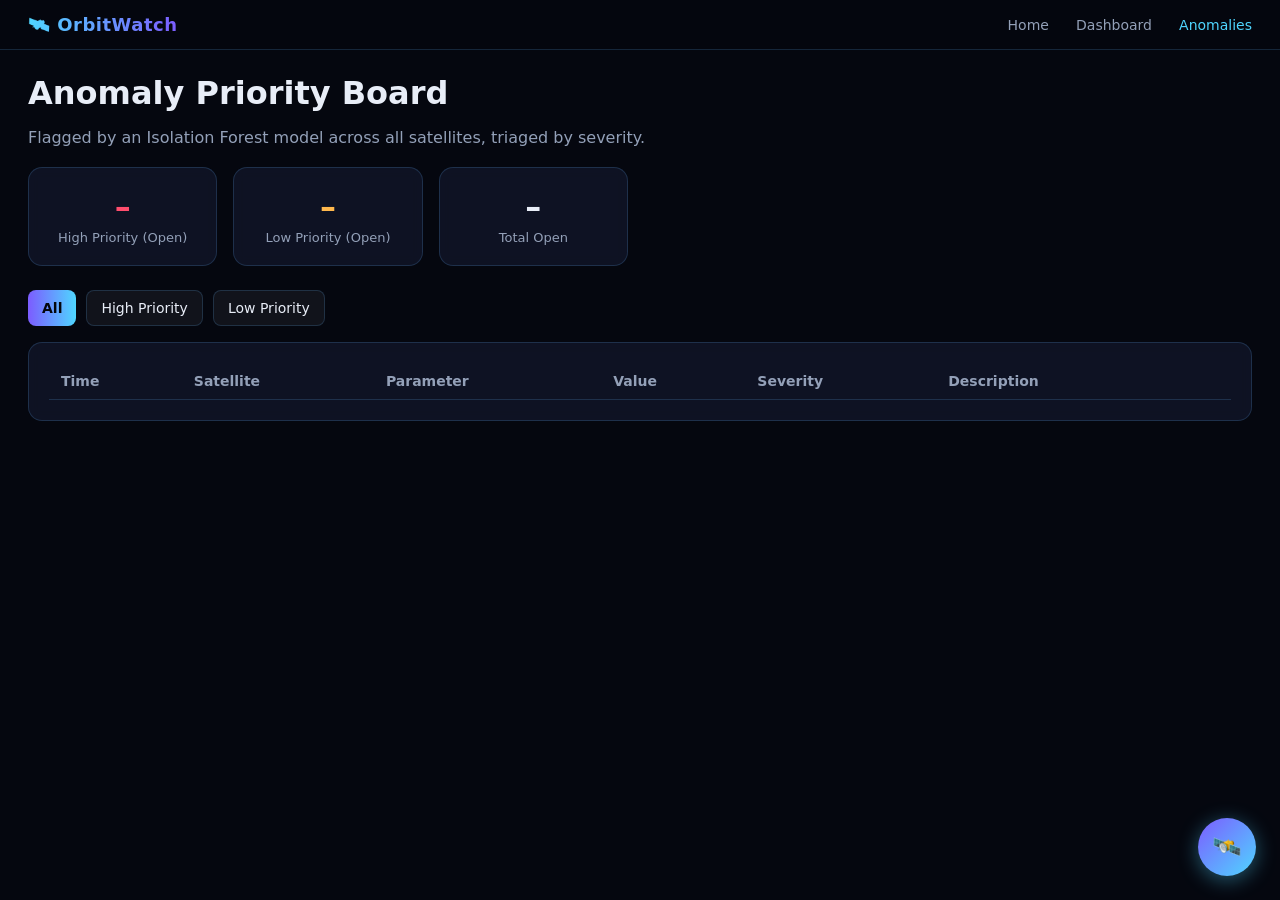
<file: frontend/anomalies.html>
<!DOCTYPE html>
<html lang="en">
<head>
<meta charset="UTF-8" />
<meta name="viewport" content="width=device-width, initial-scale=1.0" />
<title>Anomalies — OrbitWatch</title>
<link rel="stylesheet" href="css/style.css" />
</head>
<body>

  <div class="navbar">
    <div class="brand">🛰️ OrbitWatch</div>
    <nav>
      <a href="index.html">Home</a>
      <a href="dashboard.html">Dashboard</a>
      <a href="anomalies.html" class="active">Anomalies</a>
    </nav>
  </div>

  <div class="container">
    <h1 style="margin:0;">Anomaly Priority Board</h1>
    <p class="subtle">Flagged by an Isolation Forest model across all satellites, triaged by severity.</p>

    <div class="grid grid-3" style="margin-top:20px; max-width:600px;">
      <div class="panel stat-card">
        <div class="value" style="color:var(--high);" id="stat-high">–</div>
        <div class="label">High Priority (Open)</div>
      </div>
      <div class="panel stat-card">
        <div class="value" style="color:var(--low);" id="stat-low">–</div>
        <div class="label">Low Priority (Open)</div>
      </div>
      <div class="panel stat-card">
        <div class="value" id="stat-total">–</div>
        <div class="label">Total Open</div>
      </div>
    </div>

    <div style="margin-top:24px; display:flex; gap:10px;">
      <button class="filter-btn primary" data-filter="all">All</button>
      <button class="filter-btn" data-filter="high">High Priority</button>
      <button class="filter-btn" data-filter="low">Low Priority</button>
    </div>

    <div class="panel" style="margin-top:16px;">
      <table id="anomaly-table">
        <thead>
          <tr><th>Time</th><th>Satellite</th><th>Parameter</th><th>Value</th><th>Severity</th><th>Description</th><th></th></tr>
        </thead>
        <tbody></tbody>
      </table>
      <p id="no-anomalies" class="subtle" style="display:none; padding-top:10px;">No open anomalies 🎉</p>
    </div>
  </div>

  <script src="js/api.js"></script>
  <script src="js/anomalies.js"></script>
  <script src="js/chatbot.js"></script>
</body>
</html>
</file>
<file: frontend/css/style.css>
:root {
  --bg: #05070f;
  --panel: rgba(20, 26, 46, 0.65);
  --panel-border: rgba(100, 180, 255, 0.18);
  --accent: #4fd6ff;
  --accent2: #7c5cff;
  --high: #ff4d6d;
  --low: #ffb84d;
  --ok: #4dffb0;
  --text: #e8edf7;
  --text-dim: #93a0b8;
  font-family: 'Segoe UI', system-ui, -apple-system, sans-serif;
}

* { box-sizing: border-box; }

body {
  margin: 0;
  background: var(--bg);
  color: var(--text);
  min-height: 100vh;
  overflow-x: hidden;
}

a { color: var(--accent); }

/* ---------- Nav ---------- */
.navbar {
  position: sticky;
  top: 0;
  z-index: 50;
  display: flex;
  align-items: center;
  justify-content: space-between;
  padding: 14px 28px;
  background: rgba(5, 7, 15, 0.75);
  backdrop-filter: blur(10px);
  border-bottom: 1px solid var(--panel-border);
}

.navbar .brand {
  font-weight: 700;
  letter-spacing: 0.5px;
  font-size: 18px;
  background: linear-gradient(90deg, var(--accent), var(--accent2));
  -webkit-background-clip: text;
  background-clip: text;
  color: transparent;
}

.navbar nav a {
  color: var(--text-dim);
  text-decoration: none;
  margin-left: 22px;
  font-size: 14px;
  font-weight: 500;
  transition: color 0.2s;
}
.navbar nav a:hover, .navbar nav a.active { color: var(--accent); }

/* ---------- Panels / Cards ---------- */
.panel {
  background: var(--panel);
  border: 1px solid var(--panel-border);
  border-radius: 14px;
  padding: 20px;
  backdrop-filter: blur(6px);
}

.grid {
  display: grid;
  gap: 16px;
}
.grid-4 { grid-template-columns: repeat(4, 1fr); }
.grid-3 { grid-template-columns: repeat(3, 1fr); }
.grid-2 { grid-template-columns: repeat(2, 1fr); }

@media (max-width: 900px) {
  .grid-4, .grid-3, .grid-2 { grid-template-columns: 1fr 1fr; }
}
@media (max-width: 560px) {
  .grid-4, .grid-3, .grid-2 { grid-template-columns: 1fr; }
}

.stat-card {
  text-align: center;
}
.stat-card .value { font-size: 32px; font-weight: 700; }
.stat-card .label { color: var(--text-dim); font-size: 13px; margin-top: 4px; }

.status-dot {
  display: inline-block;
  width: 9px; height: 9px;
  border-radius: 50%;
  margin-right: 6px;
}
.status-ok { background: var(--ok); box-shadow: 0 0 8px var(--ok); }
.status-low { background: var(--low); box-shadow: 0 0 8px var(--low); }
.status-high { background: var(--high); box-shadow: 0 0 8px var(--high); }

.badge {
  display: inline-block;
  padding: 3px 10px;
  border-radius: 20px;
  font-size: 12px;
  font-weight: 600;
}
.badge-high { background: rgba(255, 77, 109, 0.15); color: var(--high); border: 1px solid var(--high); }
.badge-low  { background: rgba(255, 184, 77, 0.15); color: var(--low); border: 1px solid var(--low); }

.container { padding: 24px 28px; max-width: 1300px; margin: 0 auto; }

select, button {
  font-family: inherit;
  background: rgba(255,255,255,0.05);
  border: 1px solid var(--panel-border);
  color: var(--text);
  padding: 9px 14px;
  border-radius: 8px;
  font-size: 14px;
}
button { cursor: pointer; transition: background 0.2s, border-color 0.2s; }
button:hover { border-color: var(--accent); }
button.primary { background: linear-gradient(90deg, var(--accent2), var(--accent)); border: none; color: #04060c; font-weight: 700; }

table { width: 100%; border-collapse: collapse; }
th, td { text-align: left; padding: 10px 12px; font-size: 14px; }
th { color: var(--text-dim); font-weight: 600; border-bottom: 1px solid var(--panel-border); }
tr:not(:last-child) td { border-bottom: 1px solid rgba(255,255,255,0.05); }

h1, h2, h3 { font-weight: 600; }
.subtle { color: var(--text-dim); }

/* ---------- Home / Hero ---------- */
#hero-canvas {
  position: fixed;
  top: 0; left: 0;
  width: 100%; height: 100vh;
  z-index: 0;
}
.hero-overlay {
  position: relative;
  z-index: 1;
  height: calc(100vh - 60px);
  display: flex;
  flex-direction: column;
  align-items: center;
  justify-content: center;
  text-align: center;
  pointer-events: none;
}
.hero-overlay h1 {
  font-size: 44px;
  margin: 0;
  background: linear-gradient(90deg, #ffffff, var(--accent));
  -webkit-background-clip: text;
  background-clip: text;
  color: transparent;
}
.hero-overlay p { color: var(--text-dim); font-size: 16px; max-width: 560px; margin-top: 10px; }
.hero-overlay .cta { pointer-events: all; margin-top: 26px; }
.hero-overlay .cta a {
  display: inline-block;
  padding: 12px 26px;
  border-radius: 30px;
  background: linear-gradient(90deg, var(--accent2), var(--accent));
  color: #04060c;
  font-weight: 700;
  text-decoration: none;
}
.hero-features {
  position: relative;
  z-index: 1;
  display: flex;
  gap: 16px;
  justify-content: center;
  flex-wrap: wrap;
  padding: 0 20px 60px;
}
.hero-features .panel { width: 220px; text-align: center; }
.hero-features .panel .icon { font-size: 26px; margin-bottom: 8px; }

/* ---------- Chatbot widget ---------- */
#chat-toggle {
  position: fixed;
  bottom: 24px; right: 24px;
  width: 58px; height: 58px;
  border-radius: 50%;
  background: linear-gradient(135deg, var(--accent2), var(--accent));
  border: none;
  font-size: 24px;
  cursor: pointer;
  z-index: 200;
  box-shadow: 0 4px 20px rgba(79, 214, 255, 0.4);
}
#chat-window {
  position: fixed;
  bottom: 92px; right: 24px;
  width: 340px;
  max-height: 480px;
  background: #0b0f1c;
  border: 1px solid var(--panel-border);
  border-radius: 16px;
  display: none;
  flex-direction: column;
  z-index: 200;
  overflow: hidden;
  box-shadow: 0 10px 40px rgba(0,0,0,0.5);
}
#chat-window.open { display: flex; }
#chat-header {
  padding: 12px 16px;
  background: rgba(79, 214, 255, 0.08);
  border-bottom: 1px solid var(--panel-border);
  font-weight: 600;
  font-size: 14px;
}
#chat-messages {
  flex: 1;
  overflow-y: auto;
  padding: 12px;
  display: flex;
  flex-direction: column;
  gap: 10px;
  font-size: 13px;
}
.chat-msg { padding: 8px 12px; border-radius: 10px; max-width: 85%; line-height: 1.4; white-space: pre-wrap; }
.chat-msg.user { align-self: flex-end; background: var(--accent2); color: white; }
.chat-msg.bot { align-self: flex-start; background: rgba(255,255,255,0.06); color: var(--text); }
#chat-input-row { display: flex; border-top: 1px solid var(--panel-border); }
#chat-input {
  flex: 1; border: none; background: transparent; color: var(--text);
  padding: 12px; font-size: 13px; outline: none;
}
#chat-send { border: none; background: transparent; color: var(--accent); padding: 0 16px; cursor: pointer; }
</file>
